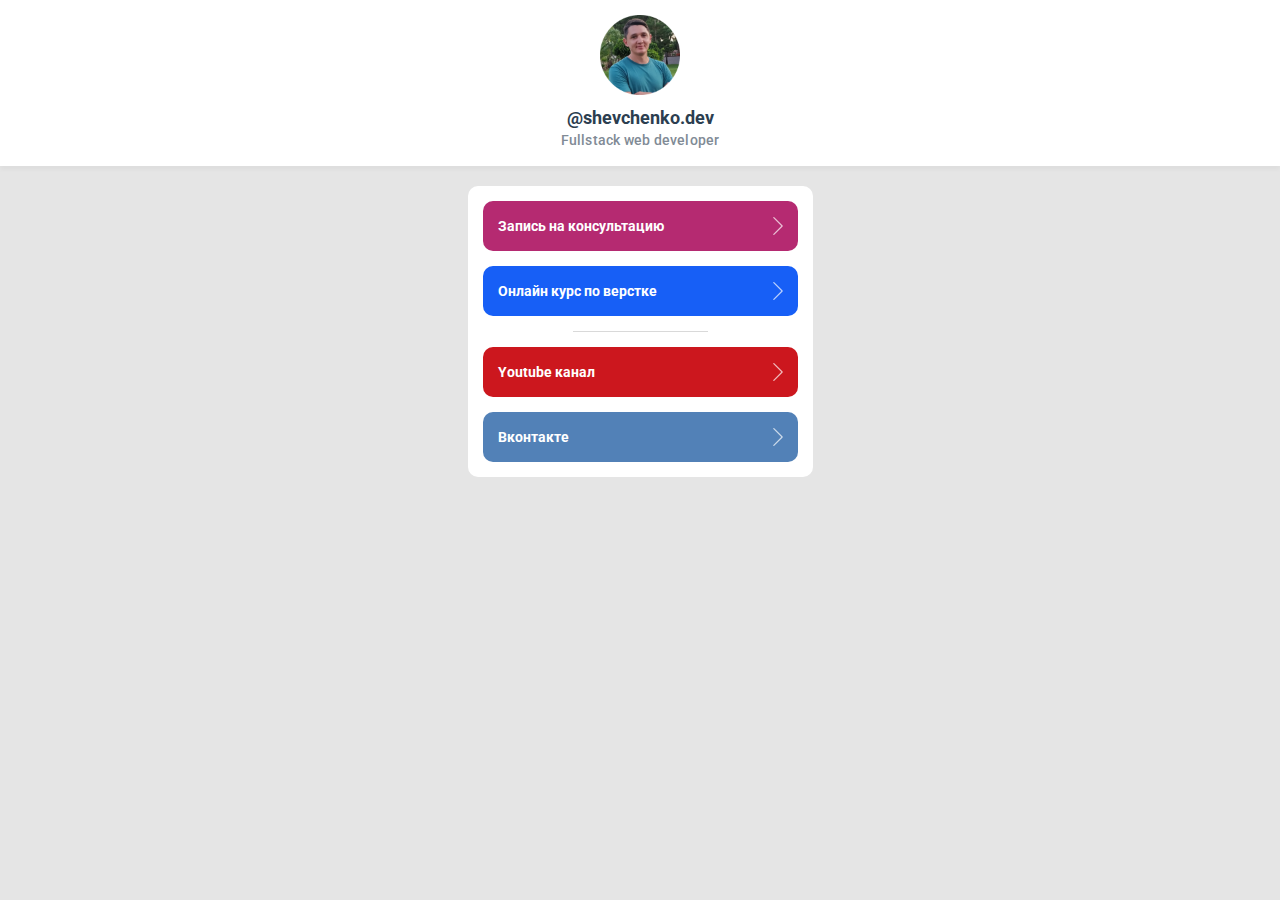
<file: index.html>
<!DOCTYPE html>
<html lang="en">

<head>
    <meta charset="UTF-8">
    <meta name="viewport" content="width=device-width, initial-scale=1.0">
    <meta http-equiv="X-UA-Compatible" content="ie=edge">
    <link href="https://fonts.googleapis.com/css2?family=Roboto:wght@300;400;500;700&display=swap" rel="stylesheet">
    <link rel="stylesheet" href="css/style.css">
    <title>Страничка taplink</title>
</head>

<body>
    <div class="header">
        <div class="header-container">
            <img src="img/avatar.png" class="avatar" alt="Avatar">
            <div class="name">@shevchenko.dev</div>
            <div class="description">Fullstack web developer</div>
        </div>
    </div>
    <div class="content">
        <div class="content-container">
            <a href="#" class="button berry">Запись на консультацию</a>
            <a href="https://katana.academy" class="button sky">Онлайн курс по верстке</a>
<!--             <a href="ads.html" class="button blue">Реклама</a> -->
            <hr class="divider">
            <a href="https://bit.ly/377WMmz" class="button red">Youtube канал</a>
            <a href="https://vk.com/shevchenko_slavik" class="button blue-light">Вконтакте</a>
        </div>
    </div>
</body>

</html>
</file>
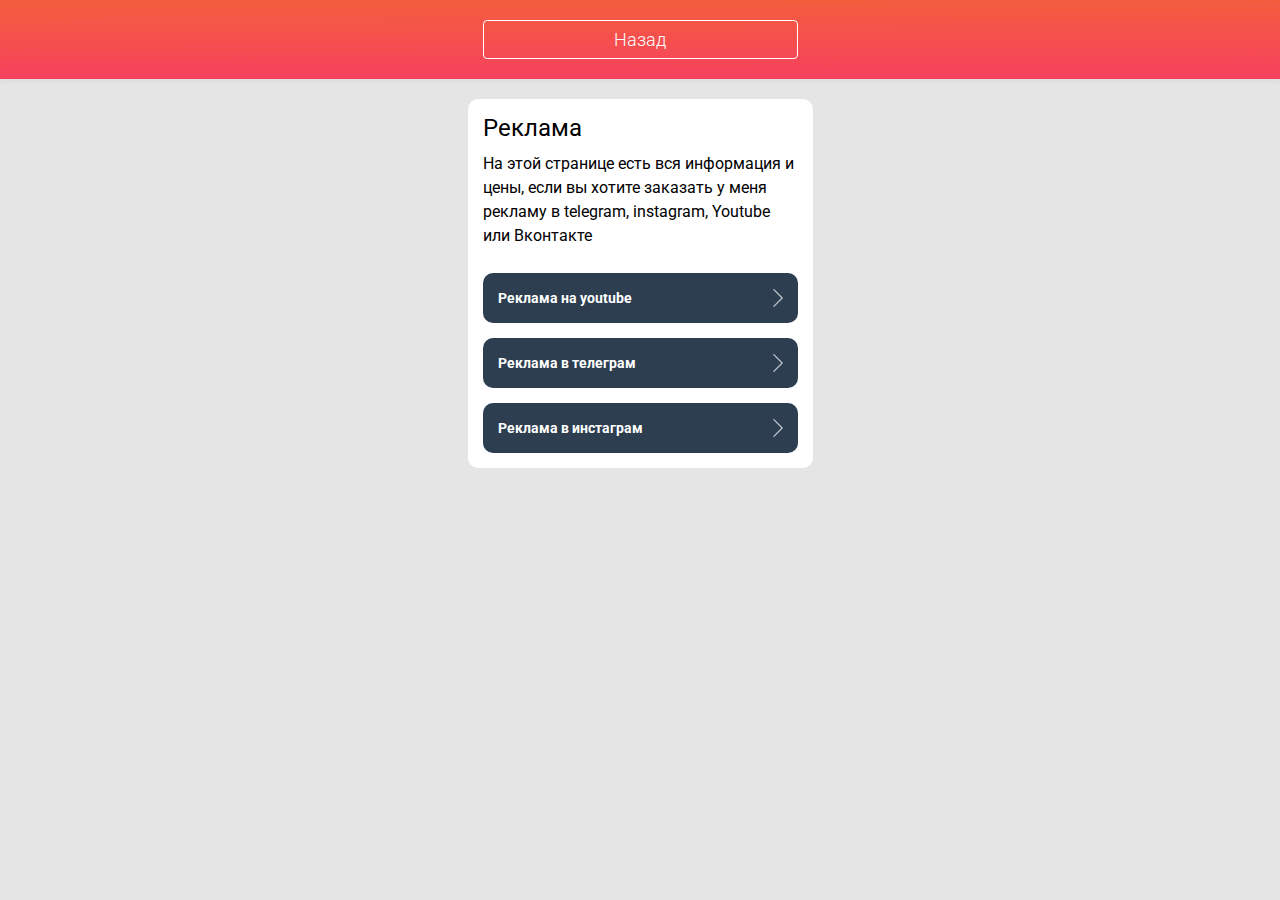
<file: ads.html>
<!DOCTYPE html>
<html lang="en">

<head>
    <meta charset="UTF-8">
    <meta name="viewport" content="width=device-width, initial-scale=1.0">
    <meta http-equiv="X-UA-Compatible" content="ie=edge">
    <link href="https://fonts.googleapis.com/css2?family=Roboto:wght@300;400;500;700&display=swap" rel="stylesheet">
    <link rel="stylesheet" href="css/style.css">
    <title>Document</title>
</head>

<body>
    <div class="back">
        <a href="index.html" class="back-button">Назад</a>
    </div>
    <div class="content">
        <div class="content-container">
            <h3>Реклама</h3>
            <p>На этой странице есть вся информация и цены, если вы хотите заказать у меня рекламу в telegram,
                instagram, Youtube или Вконтакте</p>
            <div class="button-list">
                <a href="#" class="button">Реклама на youtube</a>
                <a href="#" class="button">Реклама в телеграм</a>
                <a href="#" class="button">Реклама в инстаграм</a>
            </div>
        </div>
    </div>
</body>

</html>
</file>
<file: css/style.css>
* {
    margin: 0;
    padding: 0;
    box-sizing: border-box;
    font-family: 'Roboto', sans-serif;
}
body {
    background-color: #E5E5E5;
}
h3 {
    font-weight: 400;
    font-size: 24px;
    line-height: 28px;
    margin-bottom: 10px;
}
p {
    font-size: 16px;
    line-height: 24px;
    margin-bottom: 25px;
}
.header {
    background-color: #fff;
    box-shadow: 0px 4px 4px rgba(0, 0, 0, 0.03);
    padding-top: 15px;
    padding-bottom: 15px;
}
.header-container {
    max-width: 345px;
    margin: auto;
    text-align: center;
}
.avatar {
    width: 80px;
    height: 80px;
    margin-bottom: 8px;
}
.name {
    font-size: 18px;
    line-height: 22px;
    font-weight: 700;
    color: #2C3E50;
}
.description {
    font-size: 14px;
    line-height: 22px;
    letter-spacing: 0.015em;
    font-weight: 500;
    color: #818B96;
}
.content {
    padding-top: 20px;
    padding-bottom: 20px;
}
.content-container {
    max-width: 345px;
    margin: auto;
    background-color: #FFFFFF;
    border-radius: 10px;
    padding: 15px;
}
.button {
    font-weight: 700;
    display: block;
    text-decoration: none;
    color: #fff;
    background-color: #2C3E50;
    border-radius: 10px;
    height: 50px;
    font-size: 14px;
    line-height: 50px;
    margin-bottom: 15px;
    padding-left: 15px;
    background-image: url(../img/arrow.svg);
    background-repeat: no-repeat;
    background-position: right 10px center;
}
.button:last-child {
    margin-bottom: 0;
}
.berry {
    background-color: #B52A71;
}
.sky {
    background-color: #175FF6;
}
.blue {
    background-color: #0022B4;
}
.red {
    background-color: #CC171E;
}
.blue-light {
    background-color: #5281B7;
}
.divider {
    height: 1px;
    width: 135px;
    margin: auto auto 15px auto;
    background-color: #D9D9D9;
    border: 0;
}
.back {
    padding-top: 20px;
    padding-bottom: 20px;
    background: linear-gradient(179.85deg, #F45E3D 0.13%, #F90B9A 278.78%);
    box-shadow: 0px 4px 4px rgba(0, 0, 0, 0.03);
}
.back-button {
    display: block;
    max-width: 315px;
    margin: auto;
    border-radius: 4px;
    color: #fff;
    text-decoration: none;
    font-weight: 300;
    text-align: center;
    font-size: 18px;
    line-height: 17px;
    padding-top: 10px;
    padding-bottom: 10px;
    border: 1px solid #fff;
}
</file>
